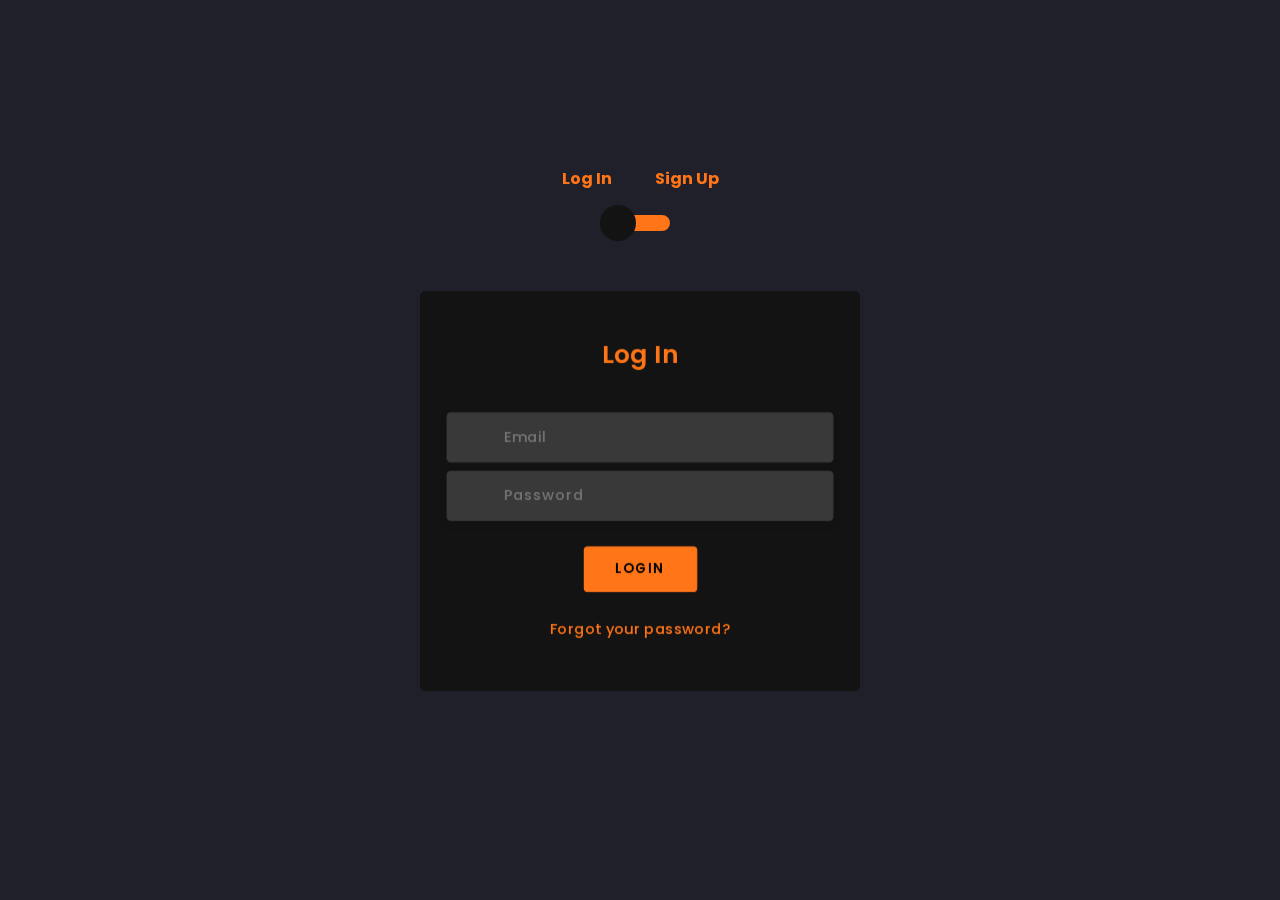
<file: index.html>
<!DOCTYPE html>
<html lang="en">
<head>
  <title>EMAIL CONTACT FORM | WBP PROJECT | GROUP 3</title>
  <meta charset="utf-8">
  <meta name="viewport" content="width=device-width, initial-scale=1, shrink-to-fit=no">
  <link rel="stylesheet" href="https://unicons.iconscout.com/release/v2.1.9/css/unicons.css">
  <link rel="stylesheet" href="https://cdnjs.cloudflare.com/ajax/libs/twitter-bootstrap/4.5.0/css/bootstrap.min.css">
  <link rel="stylesheet" href="style.css">
</head>
<body>

	<video autoplay muted loop id="bg-video">
		<source src="https://static.vecteezy.com/system/resources/previews/029/223/712/4k-footage-motion-of-stars-animation-looping-seamless-space-backdrop-travel-on-black-background-free-video.webm" type="video/webm">
		Your browser does not support the video tag.
	</video>

  <div class="section">
    <div class="container">
      <div class="row full-height justify-content-center">
        <div class="col-12 text-center align-self-center py-5">
          <div class="section pb-5 pt-5 pt-sm-2 text-center">
            <h6 class="mb-0 pb-3"><span>Log In </span><span>Sign Up</span></h6>
            <input class="checkbox" type="checkbox" id="reg-log" name="reg-log"/>
            <label for="reg-log"></label>
            <div class="card-3d-wrap mx-auto">
              <div class="card-3d-wrapper">
                <div class="card-front">
                  <div class="center-wrap">
                    <div class="section text-center">
                      <h4 class="mb-4 pb-3">Log In</h4>
                      <form method="post" action="login.php">
                        <div class="form-group">
                          <input type="email" class="form-style" name="email" placeholder="Email" required>
                          <i class="input-icon uil uil-at"></i>
                        </div> 
                        <div class="form-group mt-2">
                          <input type="password" class="form-style" name="password" placeholder="Password" required>
                          <i class="input-icon uil uil-lock-alt"></i>
                        </div>
                        <button type="submit" class="btn mt-4" name="login">Login</button>
                        <p class="mb-0 mt-4 text-center"><a href="forgot.html" class="link">Forgot your password?</a></p>
                      </form>
                    </div>
                  </div>
                </div>
                <div class="card-back">
                  <div class="center-wrap">
                    <div class="section text-center">
                      <h4 class="mb-3 pb-3">Sign Up</h4>
                      <form method="post" action="register.php">
                        <div class="form-group">
                          <input type="text" class="form-style" name="fullname" placeholder="Full Name" required>
                          <i class="input-icon uil uil-user"></i>
                        </div>  
                        <div class="form-group mt-2">
                          <input type="tel" class="form-style" name="phone" placeholder="Phone Number" required>
                          <i class="input-icon uil uil-phone"></i>
                        </div>  
                        <div class="form-group mt-2">
                          <input type="email" class="form-style" name="email" placeholder="Email" required>
                          <i class="input-icon uil uil-at"></i>
                        </div>
                        <div class="form-group mt-2">
                          <input type="password" class="form-style" name="password" placeholder="Password" required>
                          <i class="input-icon uil uil-lock-alt"></i>
                        </div>
                        <button type="submit" class="btn mt-4" name="register">Register</button>
                      </form>
                    </div>
                  </div>
                </div>
              </div>
            </div>
          </div>
        </div>
      </div>
    </div>
  </div>
</body>
</html>
</file>
<file: style.css>
@import url("https://fonts.googleapis.com/css?family=Poppins:400,500,600,700,800,900");
body {
  font-family: "Poppins", sans-serif;
  font-weight: 300;
  line-height: 1.7;
  color: #ff7517;
  background-color: #1f2029;
}

#bg-video {
  position: fixed;
  right: 0;
  bottom: 0;
  min-width: 100%;
  min-height: 100%;
  z-index: -1;
}

a:hover {
  text-decoration: none;
}

.link {
  color: #ff7517;
}

.link:hover {
  color: #c4c3ca;
}

p {
  font-weight: 500;
  font-size: 14px;
}

h4 {
  font-weight: 600;
}

h6 span {
  padding: 0 20px;
  font-weight: 700;
}

.section {
  position: relative;
  width: 100%;
  display: block;
}

.full-height {
  min-height: 100vh;
}

[type="checkbox"]:checked, [type="checkbox"]:not(:checked) {
  display: none;
}

.checkbox:checked + label, .checkbox:not(:checked) + label {
  position: relative;
  display: block;
  text-align: center;
  width: 60px;
  height: 16px;
  border-radius: 8px;
  padding: 0;
  margin: 10px auto;
  cursor: pointer;
  background-color: #ff7517;
}

.checkbox:checked + label:before, .checkbox:not(:checked) + label:before {
  position: absolute;
  display: block;
  width: 36px;
  height: 36px;
  border-radius: 50%;
  color: #ff7517;
  background-color: #131313;
  font-family: "unicons";
  content: "\eb4f";
  z-index: 20;
  top: -10px;
  left: -10px;
  line-height: 36px;
  text-align: center;
  font-size: 24px;
  transition: all 0.5s ease;
}

.checkbox:checked + label:before {
  transform: translateX(44px) rotate(-270deg);
}

.card-3d-wrap {
  position: relative;
  width: 440px;
  max-width: 100%;
  height: 400px;
  -webkit-transform-style: preserve-3d;
  transform-style: preserve-3d;
  perspective: 800px;
  margin-top: 60px;
}

.card-3d-wrapper {
  width: 100%;
  height: 100%;
  position: absolute;
  -webkit-transform-style: preserve-3d;
  transform-style: preserve-3d;
  transition: all 600ms ease-out;
}

.card-front, .card-back {
  width: 100%;
  height: 100%;
  background-color: #131313;
  background-image: url("https://st3.depositphotos.com/11309442/15951/v/450/depositphotos_159515108-stock-illustration-abstract-background-pattern-of-thin.jpg");
  position: absolute;
  border-radius: 6px;
  -webkit-transform-style: preserve-3d;
}

.card-back {
  transform: rotateY(180deg);
}

.checkbox:checked ~ .card-3d-wrap .card-3d-wrapper {
  transform: rotateY(180deg);
}

.center-wrap {
  position: absolute;
  width: 100%;
  padding: 0 35px;
  top: 50%;
  left: 0;
  transform: translate3d(0, -50%, 35px) perspective(100px);
  z-index: 20;
  display: block;
}
.form-group {
  position: relative;
  display: block;
  margin: 0;
  padding: 0;
}
.form-style {
  padding: 13px 20px;
  padding-left: 55px;
  height: 48px;
  width: 100%;
  font-weight: 500;
  border-radius: 4px;
  font-size: 14px;
  line-height: 22px;
  letter-spacing: 0.5px;
  outline: none;
  color: #c4c3ca;
  background-color: #3a3939;
  border: none;
  -webkit-transition: all 200ms linear;
  transition: all 200ms linear;
  box-shadow: 0 4px 8px 0 rgba(21, 21, 21, 0.2);
}

.form-style:focus, .form-style:active {
  border: none;
  outline: none;
  box-shadow: 0 4px 8px 0 rgba(21, 21, 21, 0.2);
}

.input-icon {
  position: absolute;
  top: 0;
  left: 18px;
  height: 48px;
  font-size: 24px;
  line-height: 48px;
  text-align: left;
  -webkit-transition: all 200ms linear;
  transition: all 200ms linear;
}

.btn {
  border-radius: 4px;
  height: 44px;
  font-size: 13px;
  font-weight: 600;
  text-transform: uppercase;
  -webkit-transition: all 200ms linear;
  transition: all 200ms linear;
  padding: 0 30px;
  letter-spacing: 1px;
  display: -webkit-inline-flex;
  display: -ms-inline-flexbox;
  display: inline-flex;
  align-items: center;
  background-color: #ff7517;
  color: #000000;
}

.btn:hover {
  background-color: #000000;
  color: #ff7517;
  box-shadow: 0 8px 24px 0 rgba(16, 39, 112, 0.2);
}
</file>
